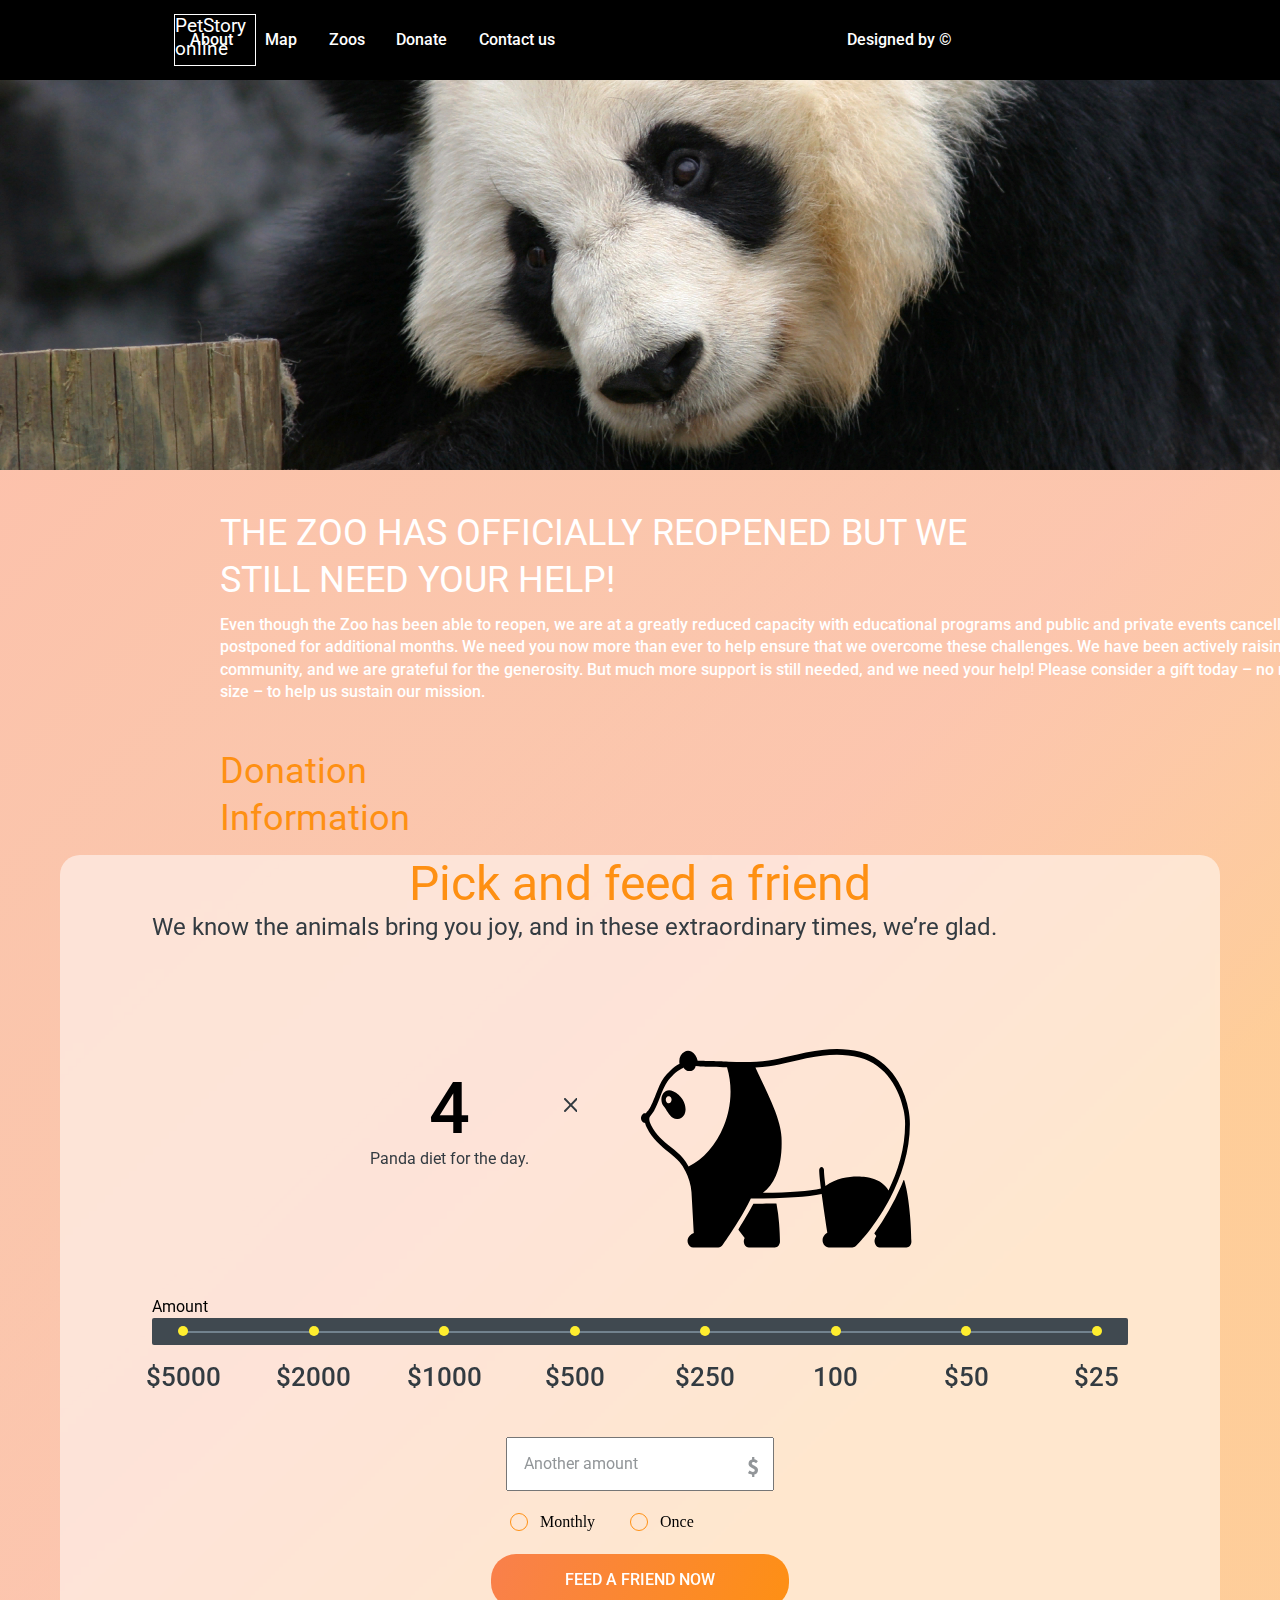
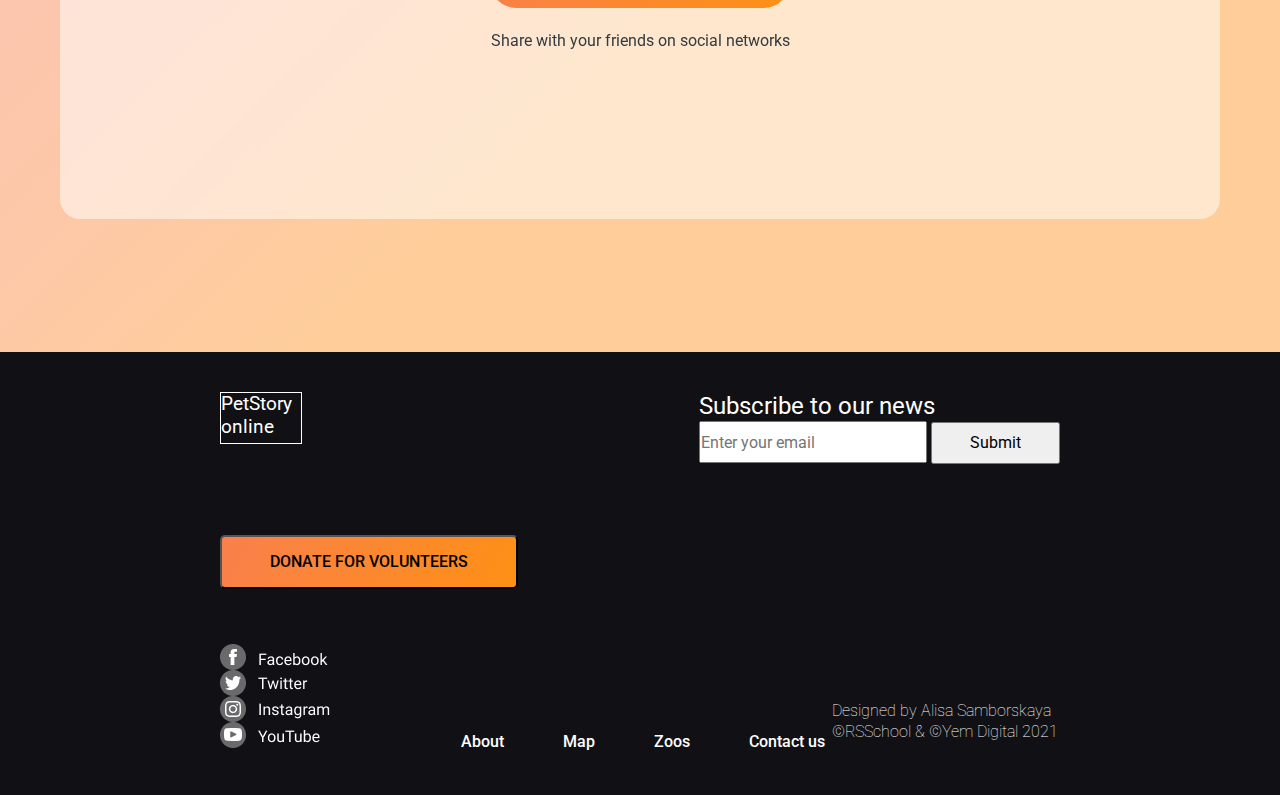
<file: pages/donate/index.html>
<!DOCTYPE html>
<html lang="en">
<head>
    <meta charset="UTF-8">
    <meta http-equiv="X-UA-Compatible" content="IE=edge">
    <meta name="viewport" content="width=device-width, initial-scale=1.0">
    <title>Donate</title>
    <link rel="stylesheet" href="style.css">
    <link rel="stylesheet" href="style1000px.css">
    <link rel="stylesheet" href="../../pages/donate/style640px.css">
    <link rel="stylesheet" href="../../pages/donate/style320px.css">
    <link rel="shortcut icon" href="../../assets/icons/fav-panda.ico" type="image/x-icon">
    <link rel="preconnect" href="https://fonts.googleapis.com">
    <link rel="preconnect" href="https://fonts.gstatic.com" crossorigin>
    <link href="https://fonts.googleapis.com/css2?family=Roboto:ital,wght@0,100;0,300;0,400;1,500&display=swap" rel="stylesheet">
</head>
<body>
    <header class="header-donate">
     <div class="container-header">
        <div class="logo">
            <div class="logo-img"></div>
            <h2 class="logo-title">PetStory online</h2>
        </div>

        <nav class="nav">
            <ul class="nav-list">
              <li class="nav-item"><a href="/sashalitvit-JSFE2022Q3/pages/main/index.html">About</a></li>
              <li class="nav-item"><a href="#map">Map</a></li>
              <li class="nav-item"><a href="#zoos">Zoos</a></li>
              <li class="nav-item"><a href="#donate">Donate</a></li>
              <li class="nav-item"><a href="#contact">Contact us</a></li>

        </nav>
        <a class="designed" href="https://www.figma.com">Designed by ©</a>


    <!--burger-menu-->
     <!-- button-burger -->
        <div class="btn-burger">
        <input type="checkbox" id="burger">
        <label for="burger">
            <span></span>
            <span></span>
            <span></span>
        </label>
        </div>
        <div class="container-burger">
    <div class="logo-bg">
        <p class="logo-text-bg">PetStory online</p>
        <div class="logo-bambo-bg"></div>
    </div>
    <nav class="nav">
        <ul class="nav-list-bur">
          <li class="nav-item-bur"><a href="#about">About</a></li>
          <li class="nav-item-bur"><a href="#map">Map</a></li>
          <li class="nav-item-bur"><a href="#zoos">Zoos</a></li>
          <li class="nav-item-bur"><a href="/sashalitvit-JSFE2022Q3/pages/donate/index.html">Donate</a></li>
          <li class="nav-item-bur"><a href="#contact">Contact us</a></li>
          <li class="nav-item-bur"><a class="designed-bg" href="https://www.figma.com">Designed by ©</a>
        </nav>
        </div>
<!--burger-menu-->
     </div>


    </header>



    <main class="main-donate">



        <div class="pic-panda"></div>
        <h1 class="officially">THE ZOO HAS OFFICIALLY REOPENED BUT WE STILL NEED YOUR HELP!</h1>
        <p class="even">Even though the Zoo has been able to reopen, we are at a greatly reduced capacity with educational programs and public and private events cancelled or postponed for additional months. We need you now more than ever to help ensure that we overcome these challenges. We have been actively raising funds in the community, and we are grateful for the generosity.  But much more support is still needed, and we need your help! Please consider a gift today – no matter what size – to help us sustain our mission.</p>
        <h3 class="decoration">Donation Information</h3>
        <div class="container-main">
            <div class="nesting">
                <h2 class="pick">Pick and feed a friend</h2>
                <p class="know">We know the animals bring you joy, and in these extraordinary times, we’re glad.</p>

                <div class="animals-widget-container">
                    <div class="number-block">
                        <div class="number">4</div>
                        <span>Panda diet for the day.</span>
                    </div>
                    <div class="mark-cross"></div>
                    <div class="pic-animal"></div>
                </div>
                <form action="" method="get" id="donate-form">
                    <h6>Amount</h6>
                    <div class="progress-bar">
                        <label for="l1" data-price="$5000"></label>
                        <input type="radio" id="l1">
                        <label for="l2" data-price="$2000"></label>
                        <input type="radio" id="l2">
                        <label for="l3" data-price="$1000"></label>
                        <input type="radio" id="l3">
                        <label for="l4" data-price="$500"></label>
                        <input type="radio" id="l4">
                        <label for="l5" data-price="$250"></label>
                        <input type="radio" id="il">
                        <label for="l6" data-price="100"></label>
                        <input type="radio" id="l6">
                        <label for="l7" data-price="$50"></label>
                        <input type="radio" id="l7">
                        <label for="l8" data-price="$25"></label>
                        <input type="radio" id="l8">

                    </div>
                    <div class="amount">
                        <label for="l9"><input type="text" id="l9" placeholder="Another amount"></label>
                        <label for="l10"><input type="radio" id="l10">Monthly</label>
                        <label for="l11"><input type="radio" id="l11">Once</label>
                        <button type="submit" form="donate-form">Feed a friend now</button>
                        <p>Share with your friends on social networks</p>
                    </div>
                </form>
            </div>
       </div>
    </main>
    <footer class="footer-donate">
        <div class="row-1">
            <div class="block-logo">
                <div class="logo1">
                    <div class="logo-img1"></div>
                    <h2 class="logo-title1">PetStory online</h2>
                </div>
            </div>
            <div class="enter-mail">
                <p class="subscribe">Subscribe to our news</p>
                <input type="text" id="name" placeholder="Enter your email">
                <button class="submit">Submit</button>
              </div>
        </div>

     <button class="donate-btn">DONATE FOR VOLUNTEERS</button>
     <div class="container-foot-down">
    <div class="cont-social">
        <ul class="soc-networks">
            <li class="facebook"><a href="https://www.facebook.com/"><img src="../../assets/images/facebook.png" alt="facebook"></a></li>
            <li class="twitter"><a href="https://twitter.com/"><img src="../../assets/images/twitter.png" alt="twitter"></a></li>
            <li class="instagram"><a href="https://instagram.com/"><img src="../../assets/images/instagram.png" alt="instagram"></a></li>
            <li class="youtube"><a href="https://www.youtube.com/"><img src="../../assets/images/youtube.png" alt="youtube"></a></li>
        </ul>

     </div>
     <nav class="nav-foot">
        <ul class="nav-list">
          <li class="nav-item"><a href="#about">About</a></li>
          <li class="nav-item"><a href="#map">Map</a></li>
          <li class="nav-item"><a href="#zoos">Zoos</a></li>
          <li class="nav-item"><a href="#contact">Contact us</a></li>
     </nav>
     <div class="cont-autor">
        <p class="autor">Designed by Alisa Samborskaya</p>
        <p class="autor">©RSSchool & ©Yem Digital 2021</p>
     </div>
    </div>
    </footer>
    <script src="../donate/script.js"></script>
</body>
</html>
</file>
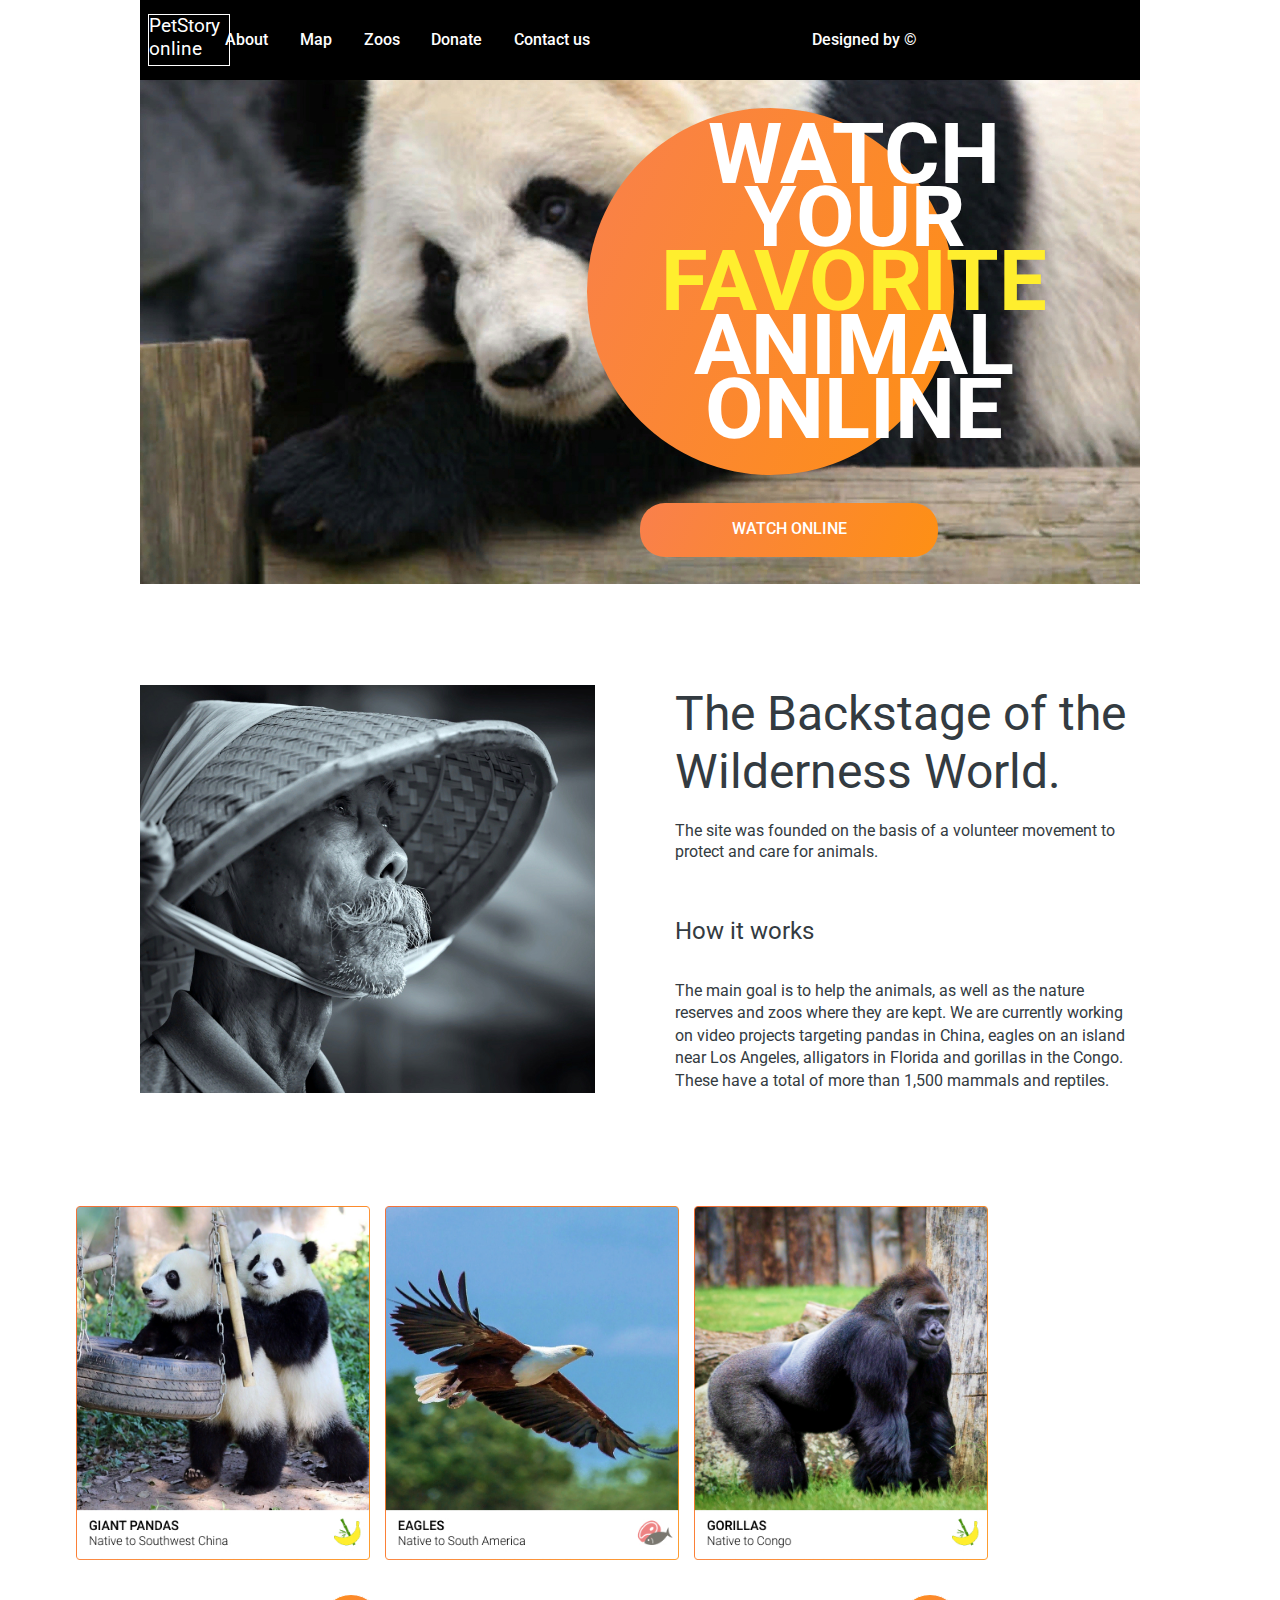
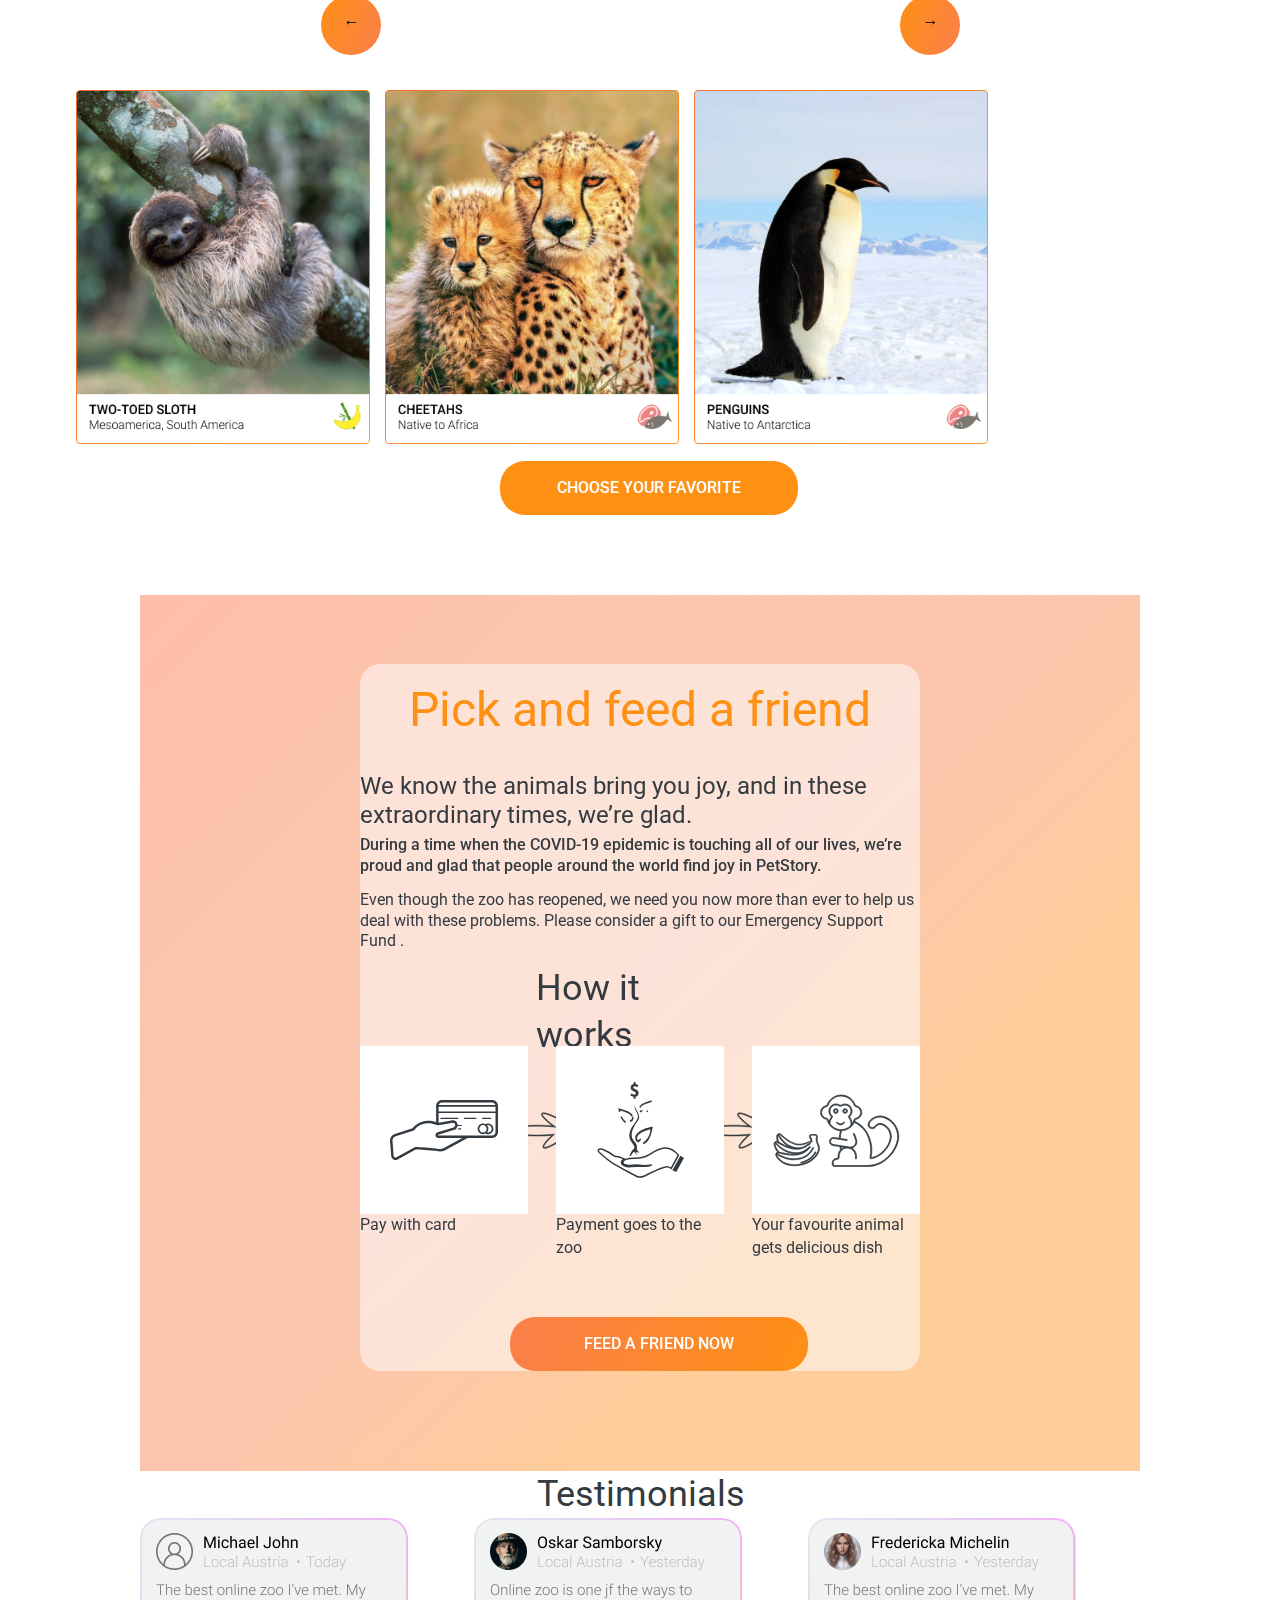
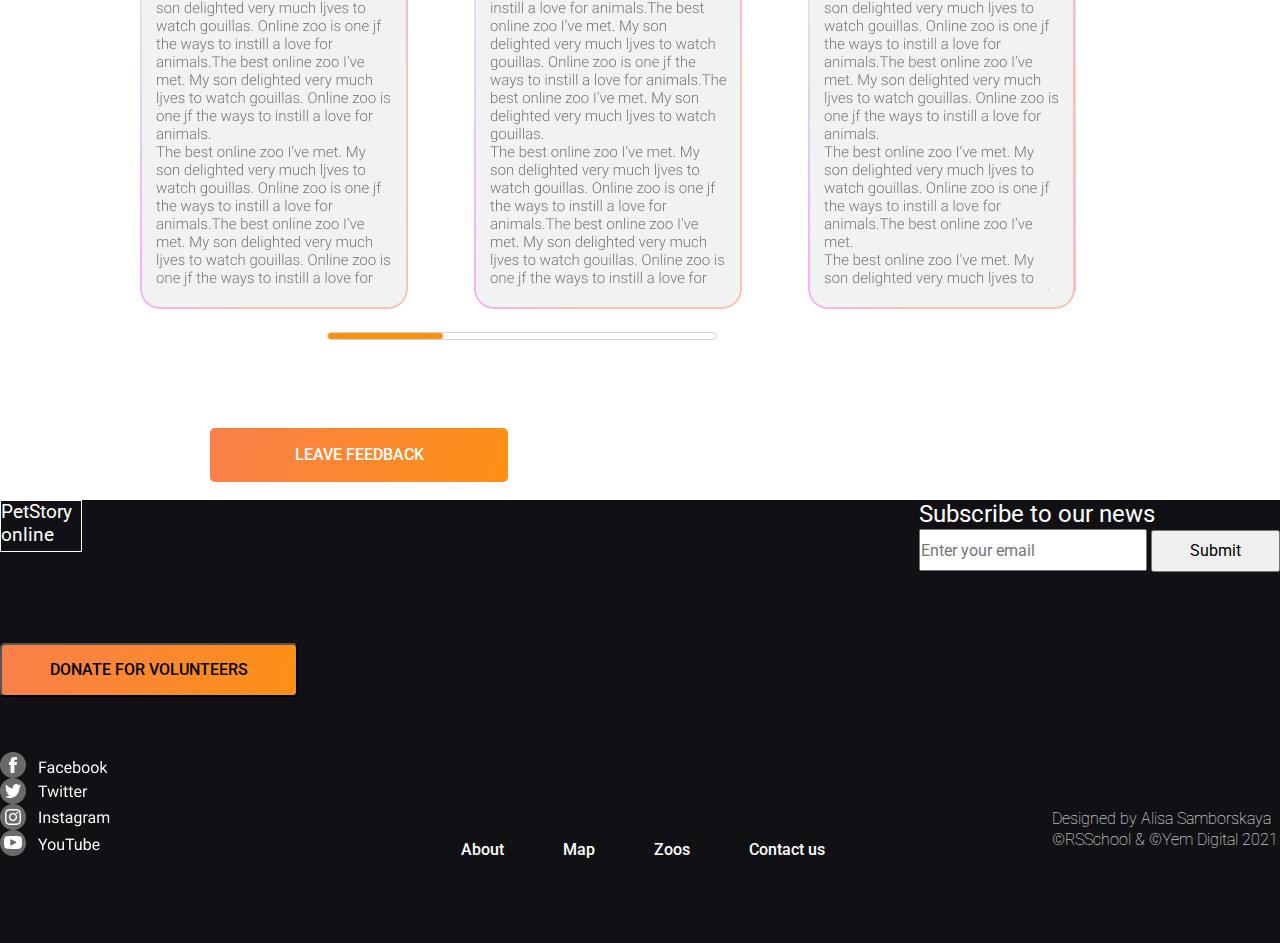
<file: pages/main/index.html>
<!DOCTYPE html>
<html lang="en">
<head>
    <meta charset="UTF-8">
    <meta http-equiv="X-UA-Compatible" content="IE=edge">
    <meta name="viewport" content="width=device-width, initial-scale=1.0">
    <title>Petstory</title>
    <link rel="stylesheet" href="../main/style.css">
    <link rel="stylesheet" href="../main/style1000px.css">
    <link rel="stylesheet" href="../main/style640px.css">
    <link rel="stylesheet" href="../main/style320px.css">
    <link rel="shortcut icon" href="../../assets/icons/fav-panda.ico" type="image/x-icon">
    <link rel="preconnect" href="https://fonts.googleapis.com">
    <link rel="preconnect" href="https://fonts.gstatic.com" crossorigin>
    <link href="https://fonts.googleapis.com/css2?family=Roboto:ital,wght@0,100;0,300;0,400;1,500&display=swap" rel="stylesheet">
</head>
<body>
    <header>
    </header>


    <main>







        <section class="section1">
            <div class="giant-panda">
                <header class="header-destop">
                  <div class="container-header">
                    <div class="logo">
                        <div class="logo-img"></div>
                        <h2 class="logo-title">PetStory online</h2>
                    </div>
                    <nav class="nav">
                        <ul class="nav-list">
                          <li class="nav-item"><a href="#about">About</a></li>
                          <li class="nav-item"><a href="#map">Map</a></li>
                          <li class="nav-item"><a href="#zoos">Zoos</a></li>
                          <li class="nav-item"><a href="../donate/index.html">Donate</a></li>
                          <li class="nav-item"><a href="#contact">Contact us</a></li>
                    </nav>
                    <a class="designed" href="https://www.figma.com">Designed by ©</a>
     <!--burger-menu-->
     <!-- button-burger -->
     <div class="btn-burger">
        <input type="checkbox" id="burger">
        <label for="burger">
            <span></span>
            <span></span>
            <span></span>
        </label>
        </div>
        <div class="container-burger">
    <div class="logo-bg">
        <p class="logo-text-bg">PetStory online</p>
        <div class="logo-bambo-bg"></div>
    </div>
    <nav class="nav">
        <ul class="nav-list-bur">
          <li class="nav-item-bur"><a href="#about">About</a></li>
          <li class="nav-item-bur"><a href="#map">Map</a></li>
          <li class="nav-item-bur"><a href="#zoos">Zoos</a></li>
          <li class="nav-item-bur"><a href="/sashalitvit-JSFE2022Q3/pages/donate/index.html">Donate</a></li>
          <li class="nav-item-bur"><a href="#contact">Contact us</a></li>
          <li class="nav-item-bur"><a class="designed-bg" href="https://www.figma.com">Designed by ©</a>
          </li>
        </nav>
        </div>
<!--burger-menu-->
                </div>
            </header>
            <div class="watch-online">
                <h1 class="favorite-animals">Watch your<span>
                    favorite
                </span>animal online</h1>
                <button class="btn-watch-online">watch online</button>
            </div>
            </div>




        </section>

        <section class="section2">
            <div class="old-man">
                <div class="pic-old-man"></div>
                <div class="text-old-man">
                <h1 class="backstage">The Backstage of the Wilderness World.</h1>
                <p class="small-text1">The site was founded on the basis of a volunteer movement to protect and care for animals.</p>
                <h5 class="how-it-work">How it works</h5>
                 <p class="small-text2">The main goal is to help the animals, as well as the nature reserves and zoos where they are kept. We are currently working on video projects targeting pandas in China, eagles on an island near Los Angeles, alligators in Florida and gorillas in the Congo. These have a total of more than 1,500 mammals and reptiles.</p>
                </div>
            </div>
            <div class="flower"></div>

        </section>

        <section class="section3">
            <div class="cont-slider">
            <div class="pointer-left">&rarr;</div>
            <div class="slider">
                <div class="fotos-slider1">
                    <img class="anim1 animal" src="../../assets/images/animals/slider-panda.jpg" id="animals" alt="panda">
                    <img class="anim2 animal" src="../../assets/images/animals/eagles.jpg" id="animals" alt="eagles">
                    <img class="anim3 animal" src="../../assets/images/animals/gorillas.jpg" id="animals" alt="gorillas">
                </div>
                   <div class="cont-point">
                    <div class="pointer-left-1000px">&rarr;</div>
                    <div class="pointer-right-1000px">&larr;</div>
                   </div>
                <div class="fotos-slider2">
                    <img class="anim4 animal" src="../../assets/images/animals/lazybones.jpg" id="animals" alt="lazybones">
                    <img class="anim5 animal" src="../../assets/images/animals/leo.jpg" id="animals" alt="leo">
                    <img class="anim6 animal" src="../../assets/images/animals/penguin.jpg" id="animals" alt="penguin">
                </div>
            </div>
            <div class="pointer-right">&larr;</div>
            </div>



           <button class="btn-choouse">CHOOSE YOUR FAVORITE</button>
        </section>

        <section class="section4">
            <div class="cont-section4">
                <h2 class="pick-and">Pick and feed a friend</h2>
                <h4 class="we-know">We know the animals bring you joy, and in these extraordinary times, we’re glad.</h4>
                <p class="during">During a time when the COVID-19 epidemic is touching all of our lives, we’re proud and glad that people around the world find joy in PetStory.</p>
                <p class="event-though">Even though the zoo has reopened, we need you now more than ever to help us deal with these problems. Please consider a gift to our Emergency Support Fund .</p>
                <h3 class="how-it">How it works</h3>

                <div class="container-payy">
                    <div class="cont-card">
                        <div class="card"></div>
                        <p class="pay-with-card">Pay with card</p>
                    </div>
                    <div class="pointer1"></div>
                    <div class="cont-card">
                        <div class="tree"></div>
                        <p class="payment">Payment goes to the zoo</p>
                    </div>
                    <div class="pointer1"></div>
                    <div class="cont-card">
                        <div class="monkey"></div>
                        <p class="monkey-text">Your favourite animal gets delicious dish</p>
                    </div>

                </div>
                <button class="btn-feed-friend">FEED A FRIEND NOW</button>


            </div>

        </section>

        <section class="section5">
        <div class="container-reviews">
            <h3 class="Testimonials">Testimonials</h3>
            <div class="cont-testimonials">
                <div class="guest1 guest"></div>
                <div class="guest2 guest"></div>
                <div class="guest3 guest"></div>
                <div class="guest4 guest"></div>
                <div class="guest1 guest"></div>
                <div class="guest2 guest"></div>
                <div class="guest3 guest"></div>
                <div class="guest4 guest"></div>
                <div class="guest1 guest"></div>
                <div class="guest2 guest"></div>
                <div class="guest3 guest"></div>
                <div class="guest4 guest"></div>
            </div>
         <div class="cont-input-range">
         <input type="range" min="0" max="68.9" step="0.5" value="0" id="range1">

        </div>
        </div>




        <button class="btn-leave">LEAVE FEEDBACK</button>
        </section>




    </main>


    <footer class="footer">
        <div class="row-1">
            <form action="../main/index.html">
            <div class="block-logo">

                <div class="logo1">
                    <div class="logo-img1"></div>
                    <h2 class="logo-title1">PetStory online</h2>
                </div>
            </div></form>
            <div class="enter-mail">
                <p class="subscribe">Subscribe to our news</p>
                <input type="text" id="name" placeholder="Enter your email">
                <button class="submit">Submit</button>
              </div>
        </div>
      <form action="../donate/index.html">
     <button class="donate-btn">DONATE FOR VOLUNTEERS</button></form>
     <div class="container-foot-down">
    <div class="cont-social">
        <ul class="soc-networks">
            <li class="facebook"><a href="https://www.facebook.com/"><img src="../../assets/images/facebook.png" alt="facebook"></a></li>
            <li class="twitter"><a href="https://twitter.com/"><img src="../../assets/images/twitter.png" alt="twitter"></a></li>
            <li class="instagram"><a href="https://instagram.com/"><img src="../../assets/images/instagram.png" alt="instagram"></a></li>
            <li class="youtube"><a href="https://www.youtube.com/"><img src="../../assets/images/youtube.png" alt="youtube"></a></li>
        </ul>

     </div>
     <nav class="nav-foot">
        <ul class="nav-list">
          <li class="nav-item"><a href="../main/index.html">About</a></li>
          <li class="nav-item"><a href="#map">Map</a></li>
          <li class="nav-item"><a href="#zoos">Zoos</a></li>
          <li class="nav-item"><a href="#contact">Contact us</a></li>
     </nav>
     <div class="cont-autor">
        <p class="autor">Designed by Alisa Samborskaya</p>
        <p class="autor">©RSSchool & ©Yem Digital 2021</p>
     </div>
    </div>
    </footer>
    <script src="../main/script.js"></script>
</body>
</html>
</file>
<file: pages/donate/style.css>
*{
    padding: 0;
    margin: 0;
    box-sizing: border-box;
}


/*Header*/
.header-donate{
    max-width:1600px;
    width: 100%;
    height:80px;
    margin: auto;
    background: #000000;
    backdrop-filter: blur(2px);
}
#burger{
    display:none;
}
.container-header{
   display: flex;
    justify-content:space-around;
    align-items: center;

}
.logo{
    width: 82px;
    height: 52px;
}
.logo-title{
    width: 82px;
    height: 52px;
    margin-left: 138px;
    font-family: 'Roboto';
    font-style: normal;
    font-weight: 400;
    font-size: 19.0145px;
    line-height: 120%;
    color: #FFFFFF;
    border: 1.18841px solid #FFFFFF;
}

.designed{
    width: 105px;
    height: 22px;
    margin: 29px 220px;
    font-family: 'Roboto';
    font-style: normal;
    font-weight: 500;
    font-size: 16px;
    line-height: 140%;
    color: #FFFFFF;
}
.nav{
    display: flex;
    justify-content:space-between;
    flex-direction: row;
     align-items: center;

}
.nav-list{
    width: 365px;
    display: flex;
    justify-content: space-between;
    text-decoration: none;


}
.nav-item{
    list-style: none;
    display: flex;
    justify-content: space-around;
    font-family: 'Roboto';
    font-style: normal;
    font-weight: 500;
    font-size: 16px;
    line-height: 140%;
    cursor: pointer;

}
a{
    text-decoration: none;
    color: #FFFFFF;

}
/*Main*/
.main-donate{
    max-width:1600px;
    width: 100%;
    height:1872px;
    margin: auto;
    background: linear-gradient(315.75deg, rgba(254, 210, 144, 0.7) 30.06%, #FEBDAB 100.95%, rgba(254, 210, 144, 0.7) 106.36%), linear-gradient(315.75deg, rgba(254, 189, 171, 0.74) 30.06%, rgba(243, 169, 248, 0.66) 50.74%, #E0D8F0 80.49%, #EAF7FE 127.9%, #EAF7FE 149.54%), linear-gradient(315.75deg, rgba(254, 189, 171, 0.74) 30.06%, rgba(243, 169, 248, 0.66) 50.74%, #E0D8F0 80.49%, #EAF7FE 127.9%, #EAF7FE 149.54%);
}
.pic-panda{
    max-width: 1600px;
    width: 100%;
    height:390px;
    background: url(../../assets/images/panda_bg.jpg);
}
.officially{
    max-width: 1157px;
    width: 100%;
    height: 46px;
    margin: 40px 224px 10px 220px;
    font-family: 'Roboto';
    font-style: normal;
    font-weight: 400;
    font-size: 36px;
    line-height: 130%;
    color: #FFFFFF;
}
.even{
    max-width: 1160px;
    width: 100%;
    height: 94px;
    margin: 10px 220px 10px 220px;
    font-family: 'Roboto';
    font-style: normal;
    font-weight: 500;
    font-size: 16px;
    line-height: 140%;
    color: #FFFFFF;

}
.decoration{
    max-width: 341px;
    width: 100%;
    height: 47px;
    margin:40px 1039px 60px 220px ;
    font-family: 'Roboto';
    font-style: normal;
    font-weight: 400;
    font-size: 36px;
    line-height: 130%;
    color: #FE9013;
}
.container-main{
   max-width: 1160px;
   width: 100%;
   height: 964px;
   margin: auto ;
   background: rgba(255, 255, 255, 0.52);
   backdrop-filter: blur(2px);
   border-radius: 20px;
}
.nesting{
    max-width: 976px;
    width: 100%;
    height: 862px;
    margin: auto;
}
.pick{
    max-width: 463px;
    width: 100%;
    height: 58px;
    margin: auto;
    font-family: 'Roboto';
    font-style: normal;
    font-weight: 400;
    font-size: 48px;
    line-height: 120%;
    text-align: center;
    color: #FE9013;
}
.know{
    max-width: 1095px;
    width: 100%;
    height: 29px;
    font-family: 'Roboto';
    font-style: normal;
    font-weight: 400;
    font-size: 24px;
    line-height: 120%;
    color: #333B41;
}
.donate p{
    font-family: 'Roboto';
    font-style: normal;
    font-weight: 400;
    font-size: 24px;
    line-height: 120%;
    /* identical to box height, or 29px */
    color: #333B41;
}
.animals-widget-container {
    max-width: 548px;
    width: 100%;
    height: 246px;
    margin: 60px auto 48px auto;
    display: flex;
    justify-content: center;
    align-items: center;
}
.number-block {
    width: 175px;
    display: flex;
    flex-direction: column;
    justify-content: center;
    align-items: center;
    row-gap: 11px;
}
.number {
    font-family: 'Roboto';
    font-style: normal;
    font-weight: 500;
    font-size: 72px;
    line-height: 80%;
    /* identical to box height, or 58px */
    text-align: center;
    text-transform: uppercase;
    color: #000000;
}
.number-block span{
    font-family: 'Roboto';
    font-style: normal;
    font-weight: 400;
    font-size: 16px;
    line-height: 140%;
    /* or 22px */
    text-align: center;
    color: #333B41;
}
.mark-cross {
    margin-left: 30px;
    margin-right: 64px;
    width: 14px;
    height: 14px;
    background-image: url(../../assets/images/cross.svg);
    position: relative;
    transform: translateY(-20px);
}
.pic-animal {
    width: 284px;
    height: 246px;
    background-image: url(../../assets/images/panda-black.svg);
    background-repeat: no-repeat;
}

form h6{
    width: 57px;
    height: 22px;
    font-family: 'Roboto';
    font-style: normal;
    font-weight: 400;
    font-size: 16px;
    line-height: 140%;
    /* or 22px */
    color: #000000;
}
.progress-bar{
    max-width:976px ;
    width: 100%;
    height: 27px;
    padding: 8px 26px 9px;
    background: #404950;
    border-radius: 2px;
    display: flex;
    justify-content: space-between;
    position: relative;
}
.progress-bar input{
    display: none;
}
.progress-bar label{
    width: 10px;
    height: 10px;
    border-radius: 50%;
    background: #FFEE2E;
    position: relative;
    z-index: 2;
    cursor:pointer;
}
.progress-bar::after{
    content: '';
    width: 915px ;
    height: 2px;
    position: absolute;
    background: #72828E;
    z-index: 1;
    left: 31px;
    top:calc(50% - 1px)
}

.progress-bar label::before{
    content: attr(data-price);
    position: absolute;
    top: 33px;
    left:50%;
    font-family: 'Roboto';
    font-style: normal;
    font-weight: 500;
    font-size: 26px;
    line-height: 140%;
    /* or 36px */
    text-transform: uppercase;
    color: #333B41;
    transform: translateX(-50%);
}
.amount {
    width: 320px;
    height: 237.02px;
    margin: 92px auto 0;
    display: flex;
    flex-wrap: wrap;
    justify-content: center;
    align-items: flex-start;
    column-gap: 40px;
}
#l9{
    width: 268px;
    height: 54px;
    padding: 9px 16px;
    position: relative;
}
#l9::placeholder{
    font-family: 'Roboto';
    font-style: normal;
    font-weight: 400;
    font-size: 16px;
    line-height: 140%;
    /* or 22px */
    color: #929699;
}
label[for='l9']{
    position: relative;

}
label[for='l9']::after{
    content: '';
    position: absolute;
    width: 10px;
    height: 20px;
    background-image: url(../../assets/images/dollar.svg);
    top:20px;
    right: 16px;

}
#l10, #l11{
    display: none;
}
label[for='l10'], label[for='l11']{
    flex-basis: 25%;
    /* justify-self: flex-start; */
    position: relative;
}
label[for='l10']::before,
label[for='l11']::before{
    content: '';
    position: absolute;
    width: 16px;
    height: 16px;
    border-radius: 50%;
    border: 1px solid #FE9013;
    top: 50%;
    left: -30px;
    transform: translateY(-50%);
    cursor: pointer;
}
.amount button{
    width: 298px;
    height: 54px;
    background: linear-gradient(113.96deg, #F9804B 1.49%, #FE9013 101.44%);
    border: none;
    border-radius: 25px;
    font-family: 'Roboto';
    font-style: normal;
    font-weight: 500;
    font-size: 16px;
    line-height: 140%;
    /* or 22px */
    text-align: center;
    text-transform: uppercase;
    color: #FFFFFF;
}
.amount p{
    height: 22px;
    font-family: 'Roboto';
    font-style: normal;
    font-weight: 400;
    font-size: 16px;
    line-height: 140%;
    /* or 22px */
    color: #333B41;

}
/*Footer*/
.footer-donate{
    max-width:1600px;
    width: 100%;
    height:443px;
    margin: auto;
    background: #111115;
    padding: 40px 220px 50px;
}
.row-1{
    width: 100%;
    height: 75px;
    display: flex;
    flex-direction: row;
    justify-content: space-between;
}

.logo1{
    width: 82px;
    height: 52px;
    /* margin: 41px 0px 68px 0px; */
}
.logo-title1{
    width: 82px;
    height: 52px;
    /* margin-left: 138px; */
    font-family: 'Roboto';
    font-style: normal;
    font-weight: 400;
    font-size: 19.0145px;
    line-height: 120%;
    color: #FFFFFF;
    border: 1.18841px solid #FFFFFF;
}

.subscribe{
    width: 237px;
    height: 29px;
    font-family: 'Roboto';
    font-style: normal;
    font-weight: 400;
    font-size: 24px;
    line-height: 120%;
    color: #FFFFFF;
}
#name{
    width: 228px;
    height: 42px;
    font-family: 'Roboto';
    font-style: normal;
    font-weight: 400;
    font-size: 16px;
    line-height: 140%;
    color: #BDBDBD;
}
.submit{
    width: 129px;
    height: 42px;
    font-family: 'Roboto';
    font-style: normal;
    font-weight: 400;
    font-size: 16px;
    line-height: 140%;
    color: #000000;
}
.donate-btn{
    width: 298px;
    height: 54px;
    margin: 68px 1050px 0px 0px;
    font-family: 'Roboto';
    font-style: normal;
    font-weight: 500;
    font-size: 16px;
    line-height: 140%;
    background: linear-gradient(113.96deg, #F9804B 1.49%, #FE9013 101.44%);
    border-radius: 5px;
}
.container-foot-down{
    width: 100%;
    height: 164px;
    display: flex;
    justify-content: space-between;
    /* align-items: flex-end; */
    /* margin-right:300px; */
}
.cont-social{
    width: 111px;
    height:54px ;
    align-self: center;
    /* margin-top:50px; */
    /* margin: 44px 0px 50px 220px; */
}
.facebook{
    width: 111px;
    height: 26px;
    list-style: none;

}
.twitter{
    width: 89px;
    height: 26px;
    list-style: none;

}
.instagram{
    width: 110px;
    height: 26px;
    list-style: none;

}
.youtube{
    width: 101px;
    height: 26px;
    list-style: none;

}
.nav-foot{
    width: 242px;
    height: 22px;
     /* margin: 75px, 0px ,50px, 282px; */
     /* margin-top:auto; */
     align-self: flex-end;
}
.cont-autor{
    width: 228px;
    height: 52px;
    align-self: flex-end;
}
.autor{
    font-family: 'Roboto';
    font-style: normal;
    font-weight: 100;
    font-size: 16px;
    line-height: 130%;
    color: #FFFFFF;
}
</file>
<file: pages/donate/style1000px.css>
@media(min-width:1000px) and (max-width:1559px){

    .officially{
        max-width: 778px;
        width: 100%;
        height: 94px;
        font-family: 'Roboto';
        font-style: normal;
        font-weight: 400;
        font-size: 36px;
        line-height: 130%;
    }
    .pic-panda{
        width: 1600px;
        height: 390px;
    }

}
</file>
<file: pages/donate/style640px.css>
.container-burger{
    width: 640px;
    height: 329px;
    display: none;
    background: #FFFFFF;

}
.logo-bg{
    width: 82px;
    height: 52px;
    border: 1px solid #FFFFFF;
    text-align: center;
    position: relative;
}
.logo-text-bg{
    border-radius: 2px;
    font-family: 'Roboto';
    font-style: normal;
    font-weight: 400;
    font-size: 19.0145px;
    line-height: 120%;
    text-align: center;
    color: #FFFFFF;
}
.logo-bambo-bg{
    background-image: url(../../assets/images/bamboo.svg);
    background-repeat: no-repeat;
    position: absolute;
    width: 12.03px;
    height: 22.98px;
    left: 8.23px;
    top: 20.64px;
}

@media(min-width:640px) and (max-width:950px){

    .container-header{
        display: flex;
        justify-content: space-between;
    }
    .giant-panda{
        width: 765.15px;
        height: 373px;
        /*background: url(../../assets/images/panda_bg-tablet.jpg);*/
        background-position: center;

     }
     .pic-panda{
        background: url(../../assets/images/Giant-Panda-tablet.jpg);
        background-repeat: no-repeat;
        width: 640.15px;
        height: 393px;
     }
     .officially{
        width: 600px;
        height: 58px;
        font-size: 24px;
        margin: 0;
        margin-bottom: 30px;
     }
     .even{
        width: 600px;
        height: 154px;
        margin: 0;
        margin-top: 10px;
        margin-bottom: 10px;
     }
     .decoration{
        margin: 0;
        margin-top: 30px;
        margin-bottom: 30px;

     }
     .nesting{
       width: 600px;
       height: 868px;
       margin: auto;
     }
     label[for='l1']{
        display: none;
     }
     label[for='l2']{
        display: none;
     }
     label[for='l3']{
        display: none;
     }

    .container-header nav,
    .container-header > a{
        display: none;
    }
         /* button-burger */
         .container-burger{
            display: block;
            position: fixed;
            border: 2px solid red;
            left:100%;
            z-index: 15;
            transition: all 0.8s;
            opacity: 0;
        }
    .btn-burger{
        width:18px;
        height: 10px;
        margin-right: 13px;
    }
    #burger{
        display:none;
    }
    label[for='burger']{
        width: 18px;
        height: 10px;
        display: flex;
        flex-direction: column;
        justify-content: space-between;
        cursor: pointer;
        position: relative;
        z-index: 16;
    }
    label[for='burger'] span{
        width: 18px;
        height: 2px;
        background: #FFFFFF;
        border-radius: 2px;
        transition: ease 0.5s;

    }
    /* анимация кнонки */
    #burger:checked ~ label span:nth-child(2){
        display: none;
    }
    #burger:checked ~ label span:nth-child(1){
        position: absolute;
        top: 50%;
        left: 50%;
        transform: translateX(-50%) translateY(-50%) rotateZ(45deg);
        transition: ease 0.5s;
    }
    #burger:checked ~ label span:nth-child(3){
        position: absolute;
        top: 50%;
        left: 50%;
        transform: translateX(-50%) translateY(-50%) rotateZ(-45deg);
        transition: ease 0.5s;
    }
    .open{
        display: flex;
        background: #bec73b;
        transform: translateX(-100%) translateY(42%);
        opacity: 1;
        transition: all ease 0.8s;

    }

     /* стилизация бургер нав*/
     .container-burger nav{
        display: block;
      }
    .nav-item-bur{
        width: 104px;
        height: 22px;
        font-family: 'Roboto';
        font-style: normal;
        font-weight: 400;
        font-size: 16px;
        line-height: 140%;
        color: #333B41;
        cursor: pointer;
        list-style-type: none;
        margin-top: 15px;

    }
    .nav-list-bur{
        width: 110px;
        height: 206px;
        display: flex;
        flex-direction: column;
        align-items: flex-start;
        margin-top: 66px;



    }

    }
</file>
<file: pages/donate/style320px.css>
.container-burger{
   width: 640px;
   height: 329px;
   display: none;
   background: #FFFFFF;

}
.logo-bg{
   width: 82px;
   height: 52px;
   border: 1px solid #FFFFFF;
   text-align: center;
   position: relative;
}
.logo-text-bg{
   border-radius: 2px;
   font-family: 'Roboto';
   font-style: normal;
   font-weight: 400;
   font-size: 19.0145px;
   line-height: 120%;
   text-align: center;
   color: #FFFFFF;
}
.logo-bambo-bg{
   background-image: url(../../assets/images/bamboo.svg);
   background-repeat: no-repeat;
   position: absolute;
   width: 12.03px;
   height: 22.98px;
   left: 8.23px;
   top: 20.64px;
}

@media(min-width:320px) and (max-width:639px){

   .container-header{
       justify-content: space-between;
    }
   .container-burger{
      display: block;
   }

   .container-header > nav,
   .container-header > a{
      display: none;
   }
   .logo .logo-img{
      display: none;
   }
   .logo-title{
      margin-left:13px;
   }
    .giant-panda{
        width: 766.42px;
        height: 187px;
        background: url(../../assets/images/panda_bg_mob.jpg);
    }



    label[for='l1']{
        display: none;
     }
     label[for='l2']{
        display: none;
     }     label[for='l3']{
        display: none;
     }


     /*header*/

     .header-donate{
        width: 320px;
        height: 34px;
     }


     /*main*/
     .main-donate{
        width: 100%;
        height: 100%;

     }

     .pic-panda{
        width: 320px;
        height: 187px;
        background-size: cover;
        background-position: center;

     }
     .officially{
        width: 320px;
        height: 87px;
        font-size: 24px;
        margin: 30px 10px 20px 10px;
     }
     .even{
        width: 300px;
        height: 308px;
        font-size: 16px;
        margin: 0 10px 30px 10px;
     }
     .decoration{
        width: 227px;
        height: 29px;
        font-size: 24px;
        margin: 0 83px 30px 10px;
     }
     .nesting{
        width: 300px;
        height: 591px;
     }





     .pick{
        width: 232px;
        height: 29px;
        font-size: 24px;
        margin: 20px 34px 10px 34px;
     }
     .know{
        width: 300px;
        height: 44px;
        font-size: 16px;

     }
     .animals-widget-container{
      width: 319px;
      height: 112px;
     }

     .pic-animal{
        width: 180px;
        height: 138px;
        background-size: cover;
        background-position: center;
     }
     .number-block {
        width: 90px;
        height: 51px;
     }
     .number-block span{
        width: 89px;
        height: 12px;
        font-size: 9px;
     }
     .mark-cross{
        width: 7.89px;
       height: 7.89px;
       margin-right: 20px;
       margin-left: 0;
       background-size: cover;
        background-position: center;
     }



     /*footer*/

     .footer-donate{
        width: 320px;
        height: 334px;
        padding: 0;
     }
     .enter-mail{
       display: none;
     }
     .block-logo{

      margin: 20px 96px 0 96px;
     }

     .logo-title1{
      width: 145px;
      height: 23px;
     }
     .donate-btn{
      margin: 0 13px 0 9px;
     }
     .container-foot-down{
      display: flex;
      flex-direction: column;
     }
     .soc-networks{
      display: flex;
      align-items: center;
      justify-content: center;
     }
     .cont-social{
      width: 200px;
      height: 26px;
     }
     .facebook{
      width: 26px;
      height: 26px;
      background: url(../../assets/icons/facebook-sm.svg);
     }
     .twitter{
      width: 26px;
      height: 26px;
      background: url(../../assets/icons/twitter-sm.svg);
     }
     .instagram{
      width: 26px;
      height: 26px;
      background: url(../../assets/icons/instagram-sm.svg);
     }
     .youtube{
      width: 26px;
      height: 26px;
      background: url(../../assets/icons/youtube-sm.svg);
     }
     .nav-foot{
      width: 300px;
      height: 22px;
      display: flex;
      justify-content: center;
      align-items: center;
     }
     .cont-autor{
      align-items: center;
     }






       /* button-burger */
       .container-burger{
         display: block;
         position: fixed;
         border: 2px solid red;
         left:100%;
         z-index: 15;
         transition: all 0.8s;
         opacity: 0;
     }
 .btn-burger{
     width:18px;
     height: 10px;
     margin-right: 13px;
 }
 #burger{
     display:none;
 }
 label[for='burger']{
     width: 18px;
     height: 10px;
     display: flex;
     flex-direction: column;
     justify-content: space-between;
     cursor: pointer;
     position: relative;
     z-index: 16;
 }
 label[for='burger'] span{
     width: 18px;
     height: 2px;
     background: #FFFFFF;
     border-radius: 2px;
     transition: ease 0.5s;

 }
 /* анимация кнонки */
 #burger:checked ~ label span:nth-child(2){
     display: none;
 }
 #burger:checked ~ label span:nth-child(1){
     position: absolute;
     top: 50%;
     left: 50%;
     transform: translateX(-50%) translateY(-50%) rotateZ(45deg);
     transition: ease 0.5s;
 }
 #burger:checked ~ label span:nth-child(3){
     position: absolute;
     top: 50%;
     left: 50%;
     transform: translateX(-50%) translateY(-50%) rotateZ(-45deg);
     transition: ease 0.5s;
 }
 .open{
     display: flex;
     background: #bec73b;
     transform: translateX(-100%) translateY(40%);
     opacity: 1;
     transition: all ease 0.8s;

 }
 .container-burger{
     width: 320px;
     height: 329px;
 }
}
</file>
<file: pages/main/style.css>
*{
    padding: 0;
    margin: 0;
    box-sizing: border-box;
}
body{
    margin: auto;
}

/*MAIN*/

/*section1*/


.giant-panda{
    width: 1600px;
    height: 780px;
    background: url(../../assets/images/Giant-Panda.jpg);
    margin: auto;
}
.header-destop{
    max-width:1600px;
    width: 100%;
    height:80px;
    margin: auto;
    background: #000000;
    backdrop-filter: blur(2px);
}
.container-header{
    display: flex;
     justify-content:space-around;
     align-items: center;
     background-position: 0 -80px;
     position: relative;
     /* overflow: hidden; */
 }
 .container-burger{
    width: 200px;
    height: 200px;
    display: block;
    position: absolute;
    top: 0%;
    left:100%;
 }
 .logo{
     width: 82px;
     height: 52px;
 }
 .logo-title{
     width: 82px;
     height: 52px;
     margin-left: 8.62%;
     font-family: 'Roboto';
     font-style: normal;
     font-weight: 400;
     font-size: 19.0145px;
     line-height: 120%;
     color: #FFFFFF;
     border: 1.18841px solid #FFFFFF;
 }

 .designed{
     width: 105px;
     height: 22px;
     margin: 29px 220px;
     font-family: 'Roboto';
     font-style: normal;
     font-weight: 500;
     font-size: 16px;
     line-height: 140%;
     color: #FFFFFF;
 }
 .nav{
     display: flex;
     justify-content:space-between;
     flex-direction: row;
      align-items: center;

 }
 .nav-list{
     width: 365px;
     display: flex;
     justify-content: space-between;
     text-decoration: none;


 }
 .nav-item{
     list-style: none;
     display: flex;
     justify-content: space-around;
     font-family: 'Roboto';
     font-style: normal;
     font-weight: 500;
     font-size: 16px;
     line-height: 140%;
     cursor: pointer;

 }
 a{
     text-decoration: none;
     color: #FFFFFF;

 }
 #burger{
    display: none;
 }
 .watch-online{
    max-width: 465px;
    width: 100%;
    min-height: 588px;
    display: flex;
    justify-content: end;
    flex-direction: column;
    margin-left: 54.18%;
 }
 .favorite-animals{
    max-width: 500.31px;
    width: 100%;
    height: 400px;
    font-family: 'Roboto';
    font-style: normal;
    font-weight: 700;
    font-size: 106.496px;
    line-height: 75%;
    text-align: center;
    text-transform: uppercase;
    color: #FFFFFF;
    position: relative;
    z-index: 5;
 }
 .favorite-animals::before{
    content:'';
    max-width: 465px;
    width: 100%;
    height: 465px;
    border-radius: 50%;
    position: absolute;
    background: linear-gradient(113.96deg, #F9804B 1.49%, #FE9013 101.44%);
    z-index: -1;
    right: 100px;
    top:-70px;
}
.favorite-animals span{
    color: #FFEE2E;
}
 .btn-watch-online{
    width: 298px;
    height: 54px;
    background: linear-gradient(113.96deg, #F9804B 1.49%, #FE9013 101.44%);
    border-radius: 25px;
    border: none;
    font-family: 'Roboto';
    font-style: normal;
    font-weight: 500;
    font-size: 16px;
    line-height: 140%;
    /* or 22px */
    text-align: center;
    text-transform: uppercase;
    color: #FFFFFF;
    margin-top: 60px;
    border: none;

 }
/*section 2*/
.section2{
    max-width: 1600px;
    width: 100%;
    height: 605px;
    margin: auto;
    display: flex;
    justify-content: space-between;
}
.old-man{
   max-width: 1161px;
   width: 100%;
    height: 403px;
    display: flex;
    justify-content: space-between;
    margin-top: 177px;
}
.pic-old-man{
    width: 609px;
    height: 403px;
    background: url(../../assets/images/bamboo-cap.jpg);
}
.text-old-man{
    width: 465px;
    height: 403px;
    display: flex;
    flex-direction: column;
}
.backstage{
    width: 465px;
    height: 116px;
    font-family: 'Roboto';
    font-style: normal;
    font-weight: 400;
    font-size: 48px;
    line-height: 120%;
    color: #333B41;
    margin-bottom: 20px;
}
.small-text1{
    width: 465px;
    height: 42px;
    font-family: 'Roboto';
    font-style: normal;
    font-weight: 400;
    font-size: 16px;
    line-height: 130%;
    color: #333B41;
}
.how-it-work{
    width: 217px;
    height: 29px;
    font-family: 'Roboto';
    font-style: normal;
    font-weight: 400;
    font-size: 24px;
    line-height: 120%;
    color: #333B41;
    margin-top: 54px;
    margin-bottom: 34px;
}
.small-text2{
    width: 465px;
    height: 105px;
    font-family: 'Roboto';
    font-style: normal;
    font-weight: 400;
    font-size: 16px;
    line-height: 140%;
    color: #333B41;
}
.flower{
    width: 293px;
    height: 605px;
    background: url(../../assets/images/flower_foto1.jpg);
    filter: drop-shadow(0px 4px 4px rgba(0, 0, 0, 0.25));
    background-repeat: no-repeat;
    margin-top: 12px;
}


/*section3*/
.section3{
    max-width: 1600px;
    width: 100%;
    height: 1006px;
    margin: auto;
}
.cont-slider{
    max-width: 1322px;
    width: 100%;
    height: 872px;
    display: flex;
    justify-content: space-between;
    margin: auto;
    align-items: center;
}
#animals{
    width: 366px;
    height: 426px;
}
.pointer-left{
    width: 62px;
    height: 62px;
    border-radius: 50%;
    background: #FFFFFF center;
    border: 0.3px solid #FFFFFF;
    transform: rotate(-180deg);
    background: linear-gradient(113.96deg, #F9804B 1.49%, #FE9013 101.44%) center;
    display: flex;
    justify-content: center;
    align-items: center;
    cursor: pointer;


}
.pointer-right{
    width: 62px;
    height: 62px;
    border-radius: 50%;
    background: #FFFFFF center;
    border: 0.3px solid #FFFFFF;
    transform: rotate(-180deg);
    background: linear-gradient(113.96deg, #F9804B 1.49%, #FE9013 101.44%) center;
    display: flex;
    justify-content: center;
    align-items: center;
    cursor: pointer;
}
.pointer-left-1000px{
    display: none;
}
.pointer-right-1000px{
    display: none;
}
.cont-point{
    display: none;

}
.slider{
    max-width: 1158px;
    width: 100%;
    height: 872px;
    margin: auto;
    /* display: flex;
    flex-direction: column;
    row-gap: 15px; */
    overflow: hidden;
}

.btn-choouse{
    width: 298px;
    height: 54px;
    background: #FE9013;
    border-radius: 25px;
    font-family: 'Roboto';
    font-style: normal;
    font-weight: 500;
    font-size: 16px;
    line-height: 140%;
    text-align: center;
    text-transform: uppercase;
    color: #FFFFFF;
    margin-left: 500px;
    display: flex;
    justify-content: center;
    align-items: center;
    border: none;
}
.fotos-slider1,
.fotos-slider2{      
    width: 100%;
    display: flex;  
}
.fotos-slider1 img,
.fotos-slider2 img{      
    margin-left: 15px;
}
/* слайдер-карусель */
.sliderRel{
    position: relative;
}
/* .fotos-row1{ 
    transform: translateX(-100%);
    transition: ease 0.3s;
} */
/*section4*/

.section4{
    max-width: 1600px;
    width: 100%;
    height: 1004px;
    margin: auto;
    background: linear-gradient(315.75deg, rgba(254, 210, 144, 0.7) 30.06%, #FEBDAB 100.95%, rgba(254, 210, 144, 0.7) 106.36%), linear-gradient(315.75deg, rgba(254, 189, 171, 0.74) 30.06%, rgba(243, 169, 248, 0.66) 50.74%, #E0D8F0 80.49%, #EAF7FE 127.9%, #EAF7FE 149.54%), linear-gradient(315.75deg, rgba(254, 189, 171, 0.74) 30.06%, rgba(243, 169, 248, 0.66) 50.74%, #E0D8F0 80.49%, #EAF7FE 127.9%, #EAF7FE 149.54%);
    padding:69px 220px 100px 220px;
}
.cont-section4{
    max-width: 1160px;
    width: 100%;
    height: 835px;
    background: rgba(253, 253, 255, 0.52);
    backdrop-filter: blur(2px);
    border-radius: 20px;
    display: flex;
    flex-direction: column;
}
.pick-and{
    max-width: 463px;
    width: 100%;
    height: 58px;
    font-family: 'Roboto';
    font-style: normal;
    font-weight: 400;
    font-size: 48px;
    line-height: 120%;
    text-align: center;
    color: #FE9013;
    margin: auto;
}
.we-know{
    max-width: 843px;
    width: 100%;
    height: 29px;
    font-family: 'Roboto';
    font-style: normal;
    font-weight: 400;
    font-size: 24px;
    line-height: 120%;
    color: #333B41;
    margin: auto;
}
.during{
    max-width: 1061px;
    width: 100%;
    height: 21px;
    font-family: 'Roboto';
    font-style: normal;
    font-weight: 500;
    font-size: 16px;
    line-height: 130%;
    color: #333B41;
    margin: auto;
}
.event-though{
    max-width: 863px;
    width: 100%;
    height: 42px;
    font-family: 'Roboto';
    font-style: normal;
    font-weight: 400;
    font-size: 16px;
    line-height: 130%;
    color: #333B41;
    margin: auto;
}
.how-it{
    width: 209px;
    height: 47px;
    font-family: 'Roboto';
    font-style: normal;
    font-weight: 400;
    font-size: 36px;
    line-height: 130%;
    color: #333B41;
    margin: auto;
}
.container-payy{
    max-width: 762px;
    width: 100%;
    height: 244px;
    display: flex;
    justify-content: center;
   /* margin-top: 200px;
    margin-left: 180px;*/
    margin: auto;
}
.cont-card{
    width: 168px;
    height: 244px;
}
.card{
    width: 168px;
    height: 168px;
    background: #FFFFFF url(../../assets/images/card.svg) no-repeat center;
}
.pay-with-card{
    width: 168px;
    height: 46px;
    font-family: 'Roboto';
    font-style: normal;
    font-weight: 400;
    font-size: 16px;
    line-height: 140%;
    color: #333B41;
}
.pointer1{
    width: 69px;
    height: 168px;
    background: url(../../assets/images/pointer.svg) no-repeat center;
}
.tree{
    width: 168px;
    height: 168px;
    background: #FFFFFF;
    background: #FFFFFF url(../../assets/images/tree.svg) no-repeat center;
}
.payment{
    width: 168px;
    height: 46px;
    font-family: 'Roboto';
    font-style: normal;
    font-weight: 400;
    font-size: 16px;
    line-height: 140%;
    color: #333B41;
}
.monkey{
    width: 168px;
    height: 168px;
    background: #FFFFFF;
    background: #FFFFFF url(../../assets/images/monkey.svg) no-repeat center;
}
.monkey-text{
    width: 168px;
    height: 46px;
    font-family: 'Roboto';
    font-style: normal;
    font-weight: 400;
    font-size: 16px;
    line-height: 140%;
    color: #333B41;
}
.btn-feed-friend{
    margin-top: 10px;
    margin-left: 26.8%;
    width: 298px;
    height: 54px;
    background: linear-gradient(113.96deg, #F9804B 1.49%, #FE9013 101.44%);
    border-radius: 25px;
    font-family: 'Roboto';
    font-style: normal;
    font-weight: 500;
    font-size: 16px;
    line-height: 140%;
    text-align: center;
    text-transform: uppercase;
    color: #FFFFFF;
   /* display: flex;
    justify-content: center;
    align-items: center;*/
    border: none;


}


/*section5*/


.section5{
    max-width: 1600px;
    width: 100%;
    height: 629px;
    margin: auto;
}
.container-reviews{
    max-width: 1160px;
    width: 100%;
    height: 575px;
    margin: auto;
    overflow: hidden;
}
.Testimonials{
    width: 206px;
    height: 47px;
    font-family: 'Roboto';
    font-style: normal;
    font-weight: 400;
    font-size: 36px;
    line-height: 130%;
    text-align: center;
    color: #333B41;
    margin: auto;
}
.cont-testimonials{
    max-width: 3546px;
    width: 100%;
    height: 391px;
    display: flex;
    justify-content: space-between;
    column-gap: 30px;
    margin: auto;
}
.guest{
    flex-shrink: 0;
}
.guest1{
    flex-shrink: 0;
    width: 268px;
    height: 391px;
    border-radius: 20px;
    background: url(../../assets/images/Testimonials/mixail.jpg);
}
.guest2{
    width: 268px;
    height: 391px;
    border-radius: 20px;
    background: url(../../assets/images/Testimonials/oscar.jpg);
}

.guest3{
    width: 268px;
    height: 391px;
    border-radius: 20px;
    background: url(../../assets/images/Testimonials/frederika.jpg);
}
.guest4{
    width: 268px;
    height: 391px;
    border-radius: 20px;
    background: url(../../assets/images/Testimonials/mila.jpg);
}

.btn-leave{
    width: 298px;
    height: 54px;
    font-family: 'Roboto';
    font-style: normal;
    font-weight: 500;
    font-size: 16px;
    line-height: 140%;
    text-align: center;
    text-transform: uppercase;
    color: #FFFFFF;
    background: linear-gradient(113.96deg, #F9804B 1.49%, #FE9013 101.44%);
     border-radius: 5px;
     border: none;

     margin-left: 210px;
     margin-top: -200px ;

}


/*INPUT*/

#range1{
    -webkit-appearance: none;
    width:390px;
    height: 8px;
    border: 1px solid #d4d4d4;
    background-color: #FFFFFF;
    outline: none;
    border-radius: 15px;
}
#range1::-webkit-slider-thumb{
    -webkit-appearance: none;
    width: 115px;
    height: 6px;
    background-color: #FE9013;
    border-radius: 15px;
}
.cont-input-range{
    width: 390px;
    height: 8px;
    display: flex;
    justify-content: center;
    align-items: center;
    margin: 2.27% 19.43% 0 18.68%;
}







/*FOOTER*/
.footer{
    max-width: 1600px;
    width: 100%;
    height: 443px;
    margin: auto;
    background: #111115;
}
.row-1{
    width: 100%;
    height: 75px;
    display: flex;
    flex-direction: row;
    justify-content: space-between;
}

.logo1{
    width: 82px;
    height: 52px;
    /* margin: 41px 0px 68px 0px; */
}
.logo-title1{
    width: 82px;
    height: 52px;
    /* margin-left: 138px; */
    font-family: 'Roboto';
    font-style: normal;
    font-weight: 400;
    font-size: 19.0145px;
    line-height: 120%;
    color: #FFFFFF;
    border: 1.18841px solid #FFFFFF;
}

.subscribe{
    width: 237px;
    height: 29px;
    font-family: 'Roboto';
    font-style: normal;
    font-weight: 400;
    font-size: 24px;
    line-height: 120%;
    color: #FFFFFF;
}
#name{
    width: 228px;
    height: 42px;
    font-family: 'Roboto';
    font-style: normal;
    font-weight: 400;
    font-size: 16px;
    line-height: 140%;
    color: #BDBDBD;
}
.submit{
    width: 129px;
    height: 42px;
    font-family: 'Roboto';
    font-style: normal;
    font-weight: 400;
    font-size: 16px;
    line-height: 140%;
    color: #000000;
}
.donate-btn{
    width: 298px;
    height: 54px;
    margin: 68px 1050px 0px 0px;
    font-family: 'Roboto';
    font-style: normal;
    font-weight: 500;
    font-size: 16px;
    line-height: 140%;
    background: linear-gradient(113.96deg, #F9804B 1.49%, #FE9013 101.44%);
    border-radius: 5px;
}
.container-foot-down{
    width: 100%;
    height: 164px;
    display: flex;
    justify-content: space-between;
    /* align-items: flex-end; */
    /* margin-right:300px; */
}
.cont-social{
    width: 111px;
    height:54px ;
    align-self: center;
    /* margin-top:50px; */
    /* margin: 44px 0px 50px 220px; */
}
.facebook{
    width: 111px;
    height: 26px;
    list-style: none;

}
.twitter{
    width: 89px;
    height: 26px;
    list-style: none;

}
.instagram{
    width: 110px;
    height: 26px;
    list-style: none;

}
.youtube{
    width: 101px;
    height: 26px;
    list-style: none;

}
.nav-foot{
    width: 242px;
    height: 22px;
     /* margin: 75px, 0px ,50px, 282px; */
     /* margin-top:auto; */
     align-self: flex-end;
}
.cont-autor{
    width: 228px;
    height: 52px;
    align-self: flex-end;
}
.autor{
    font-family: 'Roboto';
    font-style: normal;
    font-weight: 100;
    font-size: 16px;
    line-height: 130%;
    color: #FFFFFF;
}
</file>
<file: pages/main/style1000px.css>
@media(min-width:1000px) and (max-width:1559px){


    .container-header{
      display: flex;
      justify-content: space-around;
    }
     .giant-panda{
        max-width: 1000px;
        width: 100%;
        height: 584px;
        background: url(../../assets/images/Giant-Panda-1000px.jpg);
     }
     /* /////////// */
     .watch-online{
      /* max-width: 367px; */
      width: 100%;
      /* max-height: 367px; */
      height: 100%;
      margin: 0px;
      display: block;

    }

    .btn-watch-online{
        width: 298px;
        height: 54px;
        margin-left: 500px;
    }
    .favorite-animals{
        width: 400.25px;
        height: 320px;
        font-size: 85px;
        line-height: 75%;
        margin-top: 42.6px;
        margin-left: 514px;

    }
    .favorite-animals::before{
      width: 367px;
      height: 367px;
      top: -15px;

    }
    /* \\\\\\\\\\\\\\ */

    /*section2*/
      .old-man{
        max-width: 1000px;
        width: 100%;
        margin: auto;

      }
    .pic-old-man{
         background: url(../../assets/images/bamboo-cap1000px.jpg);
         width: 455px;
         height: 408px;

    }

   .flower{
    display: none;
   }


   /*section3*/

   .pointer-left-1000px{
    display: block;
    width: 62px;
    height: 62px;
    border-radius: 50%;
    background: #FFFFFF center;
    border: 0.3px solid #FFFFFF;
    transform: rotate(-180deg);
    background: linear-gradient(113.96deg, #F9804B 1.49%, #FE9013 101.44%) center;
    display: flex;
    justify-content: center;
    align-items: center;
}
   .pointer-right-1000px{
    display: block;
    width: 62px;
    height: 62px;
    border-radius: 50%;
    background: #FFFFFF center;
    border: 0.3px solid #FFFFFF;
    transform: rotate(-180deg);
    background: linear-gradient(113.96deg, #F9804B 1.49%, #FE9013 101.44%) center;
    display: flex;
    justify-content: center;
    align-items: center;
}
.pointer-left{
  display: none;
}
.pointer-right{
  display: none;
}
.cont-point{
  display: block;
  display: flex;
  justify-content: space-around;
  align-items: center;
}
.slider{
  display: flex;
  flex-wrap:wrap;
  justify-content: center;
  align-items: center;
}
#animals{
  width: 294px;
  height:354px;
}
.cont-point{
  flex-basis: 100%;
}
/*section4*/

.section4{
  width: 100%;
  height: 100%;
  width: 1000px;
  height: 876px;
}
.cont-section4{
  width: 940px;
  height: 796px;
  width: 100%;
  height: 100%;
}



   /*section5*/
   /* .guest4{
    display: none;
   } */
   .cont-section4{
    max-width: 1000px;
    width: 100%;
    margin: auto;
   }
   .guest4{
    display: none;
   }
   .container-reviews{
    max-width: 1000px;
    width:100%;
   }
   .cont-testimonials{
    column-gap: 66px;
   }
}
</file>
<file: pages/main/style640px.css>
.container-burger{
    width: 640px;
    height: 329px;
    display: none;
    background: #FFFFFF;
}
.logo-bg{
    width: 82px;
    height: 52px;
    border: 1px solid #FFFFFF;
    text-align: center;
    position: relative;
}
.logo-text-bg{
    border-radius: 2px;
    font-family: 'Roboto';
    font-style: normal;
    font-weight: 400;
    font-size: 19.0145px;
    line-height: 120%;
    text-align: center;
    color: #FFFFFF;
}
.logo-bambo-bg{
    background-image: url(../../assets/images/bamboo.svg);
    background-repeat: no-repeat;
    position: absolute;
    width: 12.03px;
    height: 22.98px;
    left: 8.23px;
    top: 20.64px;
}



/*popover*/
   .container-reviews{
    position: relative;
   }
   .popover{
    width: 320px;
    height: 428px;
    display: none;
    background: #FFFFFF;

   }
   .x-icon{
    width: 14px;
    height: 14px;
    background: url(../../assets/icons/x_icon.png);
   }
   .michail-pop{
    width: 267px;
    height: 391px;
    background: url(../../assets/images/Testimonials/michail-pop.jpg);
    border-radius: 20px;
   }


@media(max-width:999px){
/*burger*/
    main{
        overflow: hidden;
        margin: auto;
    }
    .header-destop{
        height: 52px;
    }
    .container-header{
        position: relative;
        justify-content: space-between;

    }
    .container-burger{
        display: block;
        position: fixed;
       /* border: 2px solid red;*/
        right: 0%;
        z-index: 15;
        transition: all 0.8s;
        opacity: 0;
        background: #FFFFFF;
    }
    .logo-bg{
        width: 82px;
        height: 52px;
        border: 1px solid #FFFFFF;
        text-align: center;
        position: relative;
    }
    .logo-text-bg{
        border-radius: 2px;
        font-family: 'Roboto';
        font-style: normal;
        font-weight: 400;
        font-size: 19.0145px;
        line-height: 120%;
        text-align: center;
        color: #FFFFFF;
    }
    .logo-bambo-bg{
        background-image: url(../../assets/images/bamboo.svg);
        background-repeat: no-repeat;
        position: absolute;
        width: 12.03px;
        height: 22.98px;
        left: 8.23px;
        top: 20.64px;
    }
    .nav-bg{
        display: flex;
        flex-direction: column;
        justify-content: flex-start;
    }
   .nav-list-bg{
    width: 365px;
    display: flex;
    justify-content: space-between;
    text-decoration: none;

    }
    .nav-list-bg{
        list-style: none;
        display: flex;
        justify-content: space-around;
        font-family: 'Roboto';
        font-style: normal;
        font-weight: 500;
        font-size: 16px;
        line-height: 140%;
        cursor: pointer;
    }
    a{
        text-decoration: none;
        color: #FFFFFF;

    }

    .container-header nav,
    .container-header > a{
        display: none;
    }

    /* button-burger */
    .btn-burger{
        width:18px;
        height: 10px;
        margin-right: 13px;
    }
    #burger{
        display:none;
    }
    label[for='burger']{
        width: 18px;
        height: 10px;
        display: flex;
        flex-direction: column;
        justify-content: space-between;
        cursor: pointer;
        position: relative;
        z-index: 16;
    }
    label[for='burger'] span{
        width: 18px;
        height: 2px;
        background: #FFFFFF;
        border-radius: 2px;
        transition: ease 0.5s;

    }
    /* анимация кноаки */
    #burger:checked ~ label span:nth-child(2){
        display: none;
    }
    #burger:checked ~ label span:nth-child(1){
        position: absolute;
        top: 50%;
        left: 50%;
        transform: translateX(-50%) translateY(-50%) rotateZ(45deg);
        transition: ease 0.5s;
    }
    #burger:checked ~ label span:nth-child(3){
        position: absolute;
        top: 50%;
        left: 50%;
        transform: translateX(-50%) translateY(-50%) rotateZ(-45deg);
        transition: ease 0.5s;
    }
    .open{
        display: flex;
        background: #bec73b;
        transform: translateX(-100%);
        opacity: 1;
        transition: all ease 0.8s;
    }
    .favorite-animals,
    .favorite-animals::before{
        transition: 0.4s;
    }
    .invisible{
        opacity: 0;
        transition: ease 0.4s;
    }

      /* стилизация бургер нав*/
      .container-burger nav{
        display: block;
      }
    .nav-item-bur{
        width: 104px;
        height: 22px;
        font-family: 'Roboto';
        font-style: normal;
        font-weight: 400;
        font-size: 16px;
        line-height: 140%;
        color: #333B41;
        cursor: pointer;
        list-style-type: none;
        margin-top: 15px;

    }
    .nav-list-bur{
        width: 110px;
        height: 206px;
        display: flex;
        flex-direction: column;
        align-items: flex-start;
        margin-top: 66px;



    }


/*burger*/
   /* .container-header{
        display: none;
    }*/

    .giant-panda{
       width: 640px;
       height: 373px;
       background: url(../../assets/images/Giant-Panda-tablet.jpg);
       background-repeat: no-repeat;
    }
    .watch-online{
        width: 100%;
        height: 100%;
        margin: 0px;
        display: block;

      }
      .favorite-animals{
        width:255.64px;
        height: 204.38px;
        font-size: 54.2894px;
        line-height: 75%;
       /* margin-top: 42.6px;*/
        margin-left: 399px;

    }
    .favorite-animals::before{
        width: 237.6px;
        height: 237.6px;
        top: -15px;


      }
      .btn-watch-online{
        margin-top: 0;
      }





  /*section2*/
    .pic-old-man{
        display: none;
        margin: 0;
    }
    .flower{
        width: 115px;
        height: 471px;
        background: url(../../assets/images/flower_foto1-tablet.jpg);
        margin-top: 120px;
    }

    /*section3*/

    #animals{
        width: 294px;
        height: 354px;
    }
    .anim1{
        background: url(../../assets/images/animals/sl-small-panda.jpg);
    }
    .anim2{
        background: url(../../assets/images/animals/sl-small-eagle.jpg);
    }
    .anim3{
        background: url(../../assets/images/animals/sl-small-leo.jpg);
    }
   .anim4{
    background: url(../../assets/images/animals/sl-small-gorillas.jpg);
   }
   .anim5{
     background: url(../../assets/images/animals/sl-small-alligator.jpg);
   }
   .anim6{
    background: url(../../assets/images/animals/sl-small-penguan.jpg);
   }


   /*section3*/
   .pointer-left-1000px{
    display: block;
    width: 62px;
    height: 62px;
    border-radius: 50%;
    background: #FFFFFF center;
    border: 0.3px solid #FFFFFF;
    transform: rotate(-180deg);
    background: linear-gradient(113.96deg, #F9804B 1.49%, #FE9013 101.44%) center;
    display: flex;
    justify-content: center;
    align-items: center;
}
   .pointer-right-1000px{
    display: block;
    width: 62px;
    height: 62px;
    border-radius: 50%;
    background: #FFFFFF center;
    border: 0.3px solid #FFFFFF;
    transform: rotate(-180deg);
    background: linear-gradient(113.96deg, #F9804B 1.49%, #FE9013 101.44%) center;
    display: flex;
    justify-content: center;
    align-items: center;
}
.pointer-left{
  display: none;
}
.pointer-right{
  display: none;
}
.cont-point{
  display: block;
  display: flex;
  justify-content: space-around;
  align-items: center;
}
.anim3{
    display: none;
}
.anim4{
    display: none;
}
.cont-slider{
    width: 640px;
    height: 756px;
}
.btn-choouse{
    margin-top: 50px;
    margin-left: 150px;


}


/*section4*/


.section4{
    width: 600px;
    height: 671px;
    padding: 0;
}
.pick-and{
    width: 405px;
    height: 50px;
}
.we-know{
    width: 600px;
    height: 52px;
}
.during{
    width: 600px;
    height: 42px;
}
.event-though{
    width: 600px;
    height: 42px;
}
.container-payy{
    width: 592px;
    height: 244px;
}
.pointer1{
    background: none;
    position: relative;
}
.pointer1::before{
    content: '';
    width: 95px;
    height: 63px;
    position: absolute;
    background-image: url(../../assets/icons/circle-arrow.svg);
    background-repeat: no-repeat;
    z-index: 5;
    top: -20px;
}


/*section5*/
    .section5{
        width: 640px;
        height: 660px;
        position: relative;
    }
    .container-reviews{
         width: 600px;
         height: 387px;
  }
    .guest1{
        width: 600px;
        height: 109px;
        background: url(../../assets/images/Testimonials/michael-tablet.jpg);
    }
    .guest2{
        width: 600px;
        height: 109px;
        background: url(../../assets/images/Testimonials/oscar-tablet.jpg);
    }.guest3{
        width: 600px;
        height: 109px;
        background: url(../../assets/images/Testimonials/frederica-tablet.jpg);
    }
    .btn-leave{
        display:block;
        margin:  60px auto 0px;
    }
    .guest4{
        display: none;
       }
    .Testimonials{
        margin-top: 200px;
    }
    .cont-testimonials{
        display: flex;
        flex-direction: column;
    }
    .openMod{
        position: absolute;
        width: 100vw;
        height: 100vh;
        background: rgba(125, 126, 113, 0.8);
        z-index: 10;
        transition: all ease 0.5s;
        display: flex;
        justify-content: center;
        align-items: center;
        overflow-y: hidden;
    }
    .cross{
        position: absolute;
        top: 5%;
        right: 7%;
        width: 6vw;
        height:6vw;
        border: 2px solid rgb(255, 255, 255);
        border-radius: 25%;
        z-index: 11;
        background-color: red;
        background-image: url(../../assets/images/cross_icon-icons.com_72347.svg);
        background-position: center;
        background-size: auto;
        cursor: pointer;
    }
    .invis{
        opacity: 0.5;
        transition: ease 0.6s;
    }
    .guestCard{
        width: 70%;
        height: 80%;
        border-radius: 15%;
        padding: 10px;
        border: 4px solid #ffff;
        transition: all ease 0.4s;
        /* background-image: url(../../assets/images/Testimonials/frederika.jpg); */
        background-position: center;
        background-repeat: no-repeat;
        background-size: auto;
        background-color: antiquewhite;

    }
    .scrollStop{
        position: fixed;
        width: 100%;
        top:-2875px;
        overflow: hidden;
    }

    .cont-input-range{
        display: none;
       }
/*POP UP*/
    .popover{
        width: 320px;
        height: 428px;
        display: block;
        background: #FFFFFF;

    }
}
</file>
<file: pages/main/style320px.css>
@media(max-width:639px){

    .container-burger{
        display: block;
    }
    /* .container-header{
        display: none;
    } */
    .giant-panda{
        width: 320.52px;
        height: 186.96px;
        background: url(../../assets/images/Giant-Panda-mob.jpg);
    }
    .header-destop{
        height: 34px;
    }

    .watch-online{
       width: 119px;
       height: 119px;

    }
    .favorite-animals{
        width: 102px;
        height: 102px;
        font-size: 28px;
        margin-left: 150px;
    }
    .favorite-animals::before{
        width: 128px;
        height: 128px;
        top: 0px;
        left:0px;
    }
    .btn-watch-online{
        margin-top: 70px;
    }


    /*section2*/
    .old-man{
        margin-top: 90px;
    }


    .backstage{
        width: 300px;
        height: 58px;
        font-size: 24px;
        margin-bottom: 0px;
        margin-top: 15px;
    }
    .small-text1{
        width: 297px;
        height: 63px;
    }
    .how-it-work{
        width: 213px;
        height: 29px;
        margin-top: 20px;
        margin-bottom: 10px;
    }
    .small-text2{
        width: 300px;
        height: 198px;
    }


    /*section3*/
    .cont-slider{
        /* width: 285px; */
        width: 294px;
        height: 1388px;
        display: flex;
        flex-direction: column;
        justify-content: flex-start;
        align-items: center;
        margin: auto;

    }
    .pointer-left-1000px{
        display: none;
    }
    .pointer-right-1000px{
        display: none;
    }
    .slider{
        width: 100%;
        height: 100%;
        display: flex;
        flex-direction: column;
        justify-content: flex-start;
        align-items: center;
    }
    .section3{
        width: 100%;
        height: 100%;
    }



    .btn-choouse{
        margin: auto;
    }


    /*section4*/

   .section4{
    width: 320px;
    height: 1082px;

   }
   .cont-section4{
    width: 300px;
    height: 1042px;
    padding: 0;

   }
   .pick-and{
    width: 232px;
    height: 29px;
    font-size: 24px;
    margin: 20px 34px 20px 34px;
   }
   .we-know{
    width: 297px;
    height: 66px;
    font-size: 18px;
    margin: 10px 14px 10px 10px;

   }
   .how-it{
    width: 139px;
    height: 29px;
    font-size: 24px;
    margin: 0 81px 0 80px;

   }

   .during{
    display: none;
   }
   .event-though{
    display: none;
   }



   .container-payy{
    width: 100%;
    height: 100%;
    display: flex;
    flex-direction: column;
    align-items: center;

   }
   .pointer1{
    height: 0px;
   }
   .pointer1::before{
    left: 110%;
    top: -70px;
    transform: rotateZ(85deg);
   }






   .btn-feed-friend{
    margin: 30px 0 40px 0;
   }


    /*section5*/


    .section5{
        width: 320px;
        height: 530px;
    }
    .Testimonials{
        width: 138px;
        height: 29px;
        font-size: 24px;
        margin: 30px 91px 20px 91px;
    }


    .guest1{
        width: 299px;
        height: 109px;
        background: url(../../assets/images/Testimonials/michail-mob.jpg);
    }
    .guest2{
        width: 299px;
        height: 109px;
        background: url(../../assets/images/Testimonials/oscar-mob.jpg);
    }.guest3{
        width: 299px;
        height: 109px;
        background: url(../../assets/images/Testimonials/frederica-mob.jpg);
    }
    .guest4{
        display: none;
       }



       /*footer*/

       .footer-donate{
        width: 320px;
        height: 334px;
        padding: 0;
     }
     .enter-mail{
       display: none;
     }
     .block-logo{

      margin: 20px 96px 0 96px;
     }

     .logo-title1{
      width: 145px;
      height: 23px;
     }
     .donate-btn{
      margin: 0 13px 0 9px;
     }
     .container-foot-down{
      display: flex;
      flex-direction: column;
     }
     .soc-networks{
      display: flex;
      align-items: center;
      justify-content: center;
     }
     .cont-social{
      width: 200px;
      height: 26px;
     }
     .facebook{
      width: 26px;
      height: 26px;
      background: url(../../assets/icons/facebook-sm.svg);
     }
     .twitter{
      width: 26px;
      height: 26px;
      background: url(../../assets/icons/twitter-sm.svg);
     }
     .instagram{
      width: 26px;
      height: 26px;
      background: url(../../assets/icons/instagram-sm.svg);
     }
     .youtube{
      width: 26px;
      height: 26px;
      background: url(../../assets/icons/youtube-sm.svg);
     }
     .nav-foot{
      width: 300px;
      height: 22px;
      display: flex;
      justify-content: center;
      align-items: center;
     }
     .cont-autor{
      align-items: center;
     }





       /* button-burger */
       .container-burger{
        display: block;
        position: fixed;
        border: 2px solid red;
        left:100%;
        z-index: 15;
        transition: all 0.8s;
        opacity: 0;
    }
.btn-burger{
    width:18px;
    height: 10px;
    margin-right: 13px;
}
#burger{
    display:none;
}
label[for='burger']{
    width: 18px;
    height: 10px;
    display: flex;
    flex-direction: column;
    justify-content: space-between;
    cursor: pointer;
    position: relative;
    z-index: 16;
}
label[for='burger'] span{
    width: 18px;
    height: 2px;
    background: #FFFFFF;
    border-radius: 2px;
    transition: ease 0.5s;

}
/* анимация кноаки */
#burger:checked ~ label span:nth-child(2){
    display: none;
}
#burger:checked ~ label span:nth-child(1){
    position: absolute;
    top: 50%;
    left: 50%;
    transform: translateX(-50%) translateY(-50%) rotateZ(45deg);
    transition: ease 0.5s;
}
#burger:checked ~ label span:nth-child(3){
    position: absolute;
    top: 50%;
    left: 50%;
    transform: translateX(-50%) translateY(-50%) rotateZ(-45deg);
    transition: ease 0.5s;
}
.open{
    display: flex;
    background: #bec73b;
    transform: translateX(-100%);
    opacity: 1;
    transition: all ease 0.8s;

}
.container-burger{
    width: 320px;
    height: 329px;
}



/*POP UP*/
.popover{
    width: 320px;
    height: 428px;
    display: block;
    background: #FFFFFF;

   }
   .guestCard{
    width: 75%;
    height: 75%;
    border-radius: 5%;
    padding: 10px;
    border: 4px solid #ffff;
    transition: all ease 0.4s;
    /* background-image: url(../../assets/images/Testimonials/frederika.jpg); */
    background-position: center;
    background-repeat: no-repeat;
    background-size: auto;
    background-color: antiquewhite;

}
}
</file>
